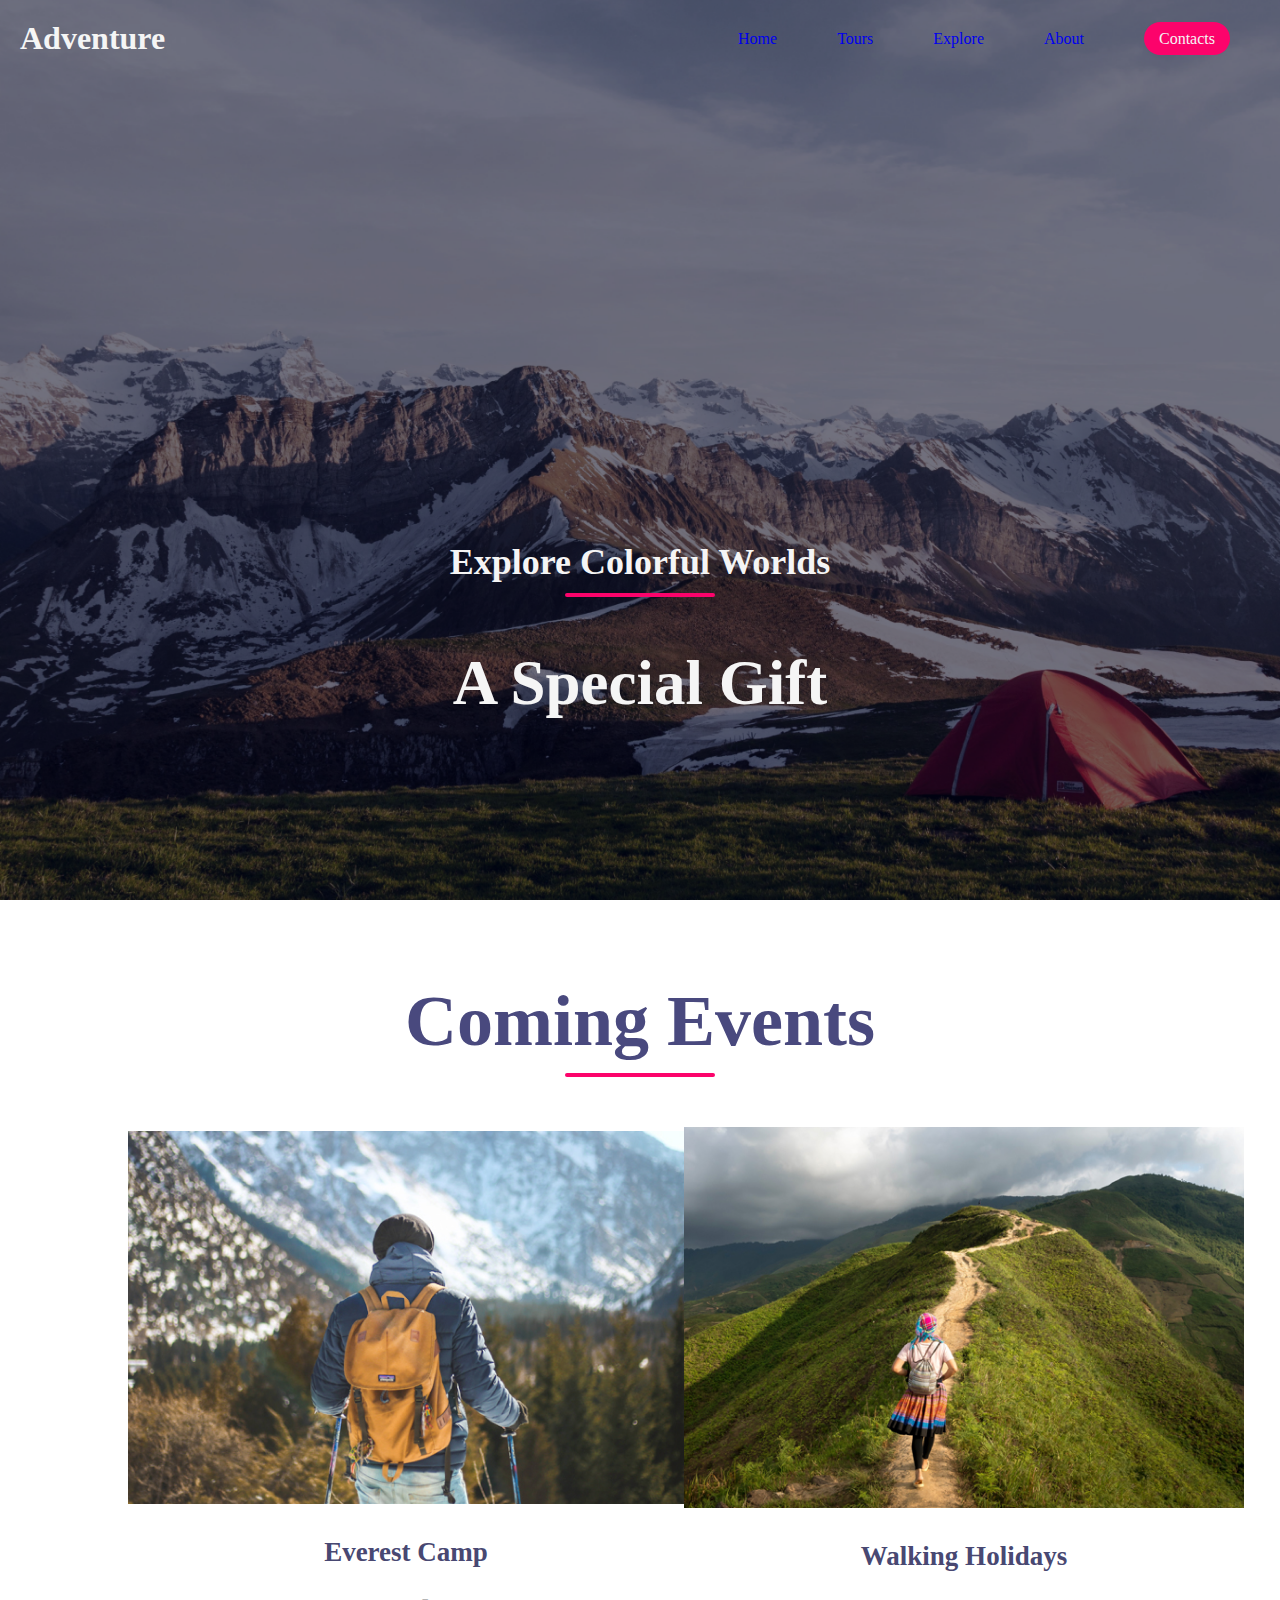
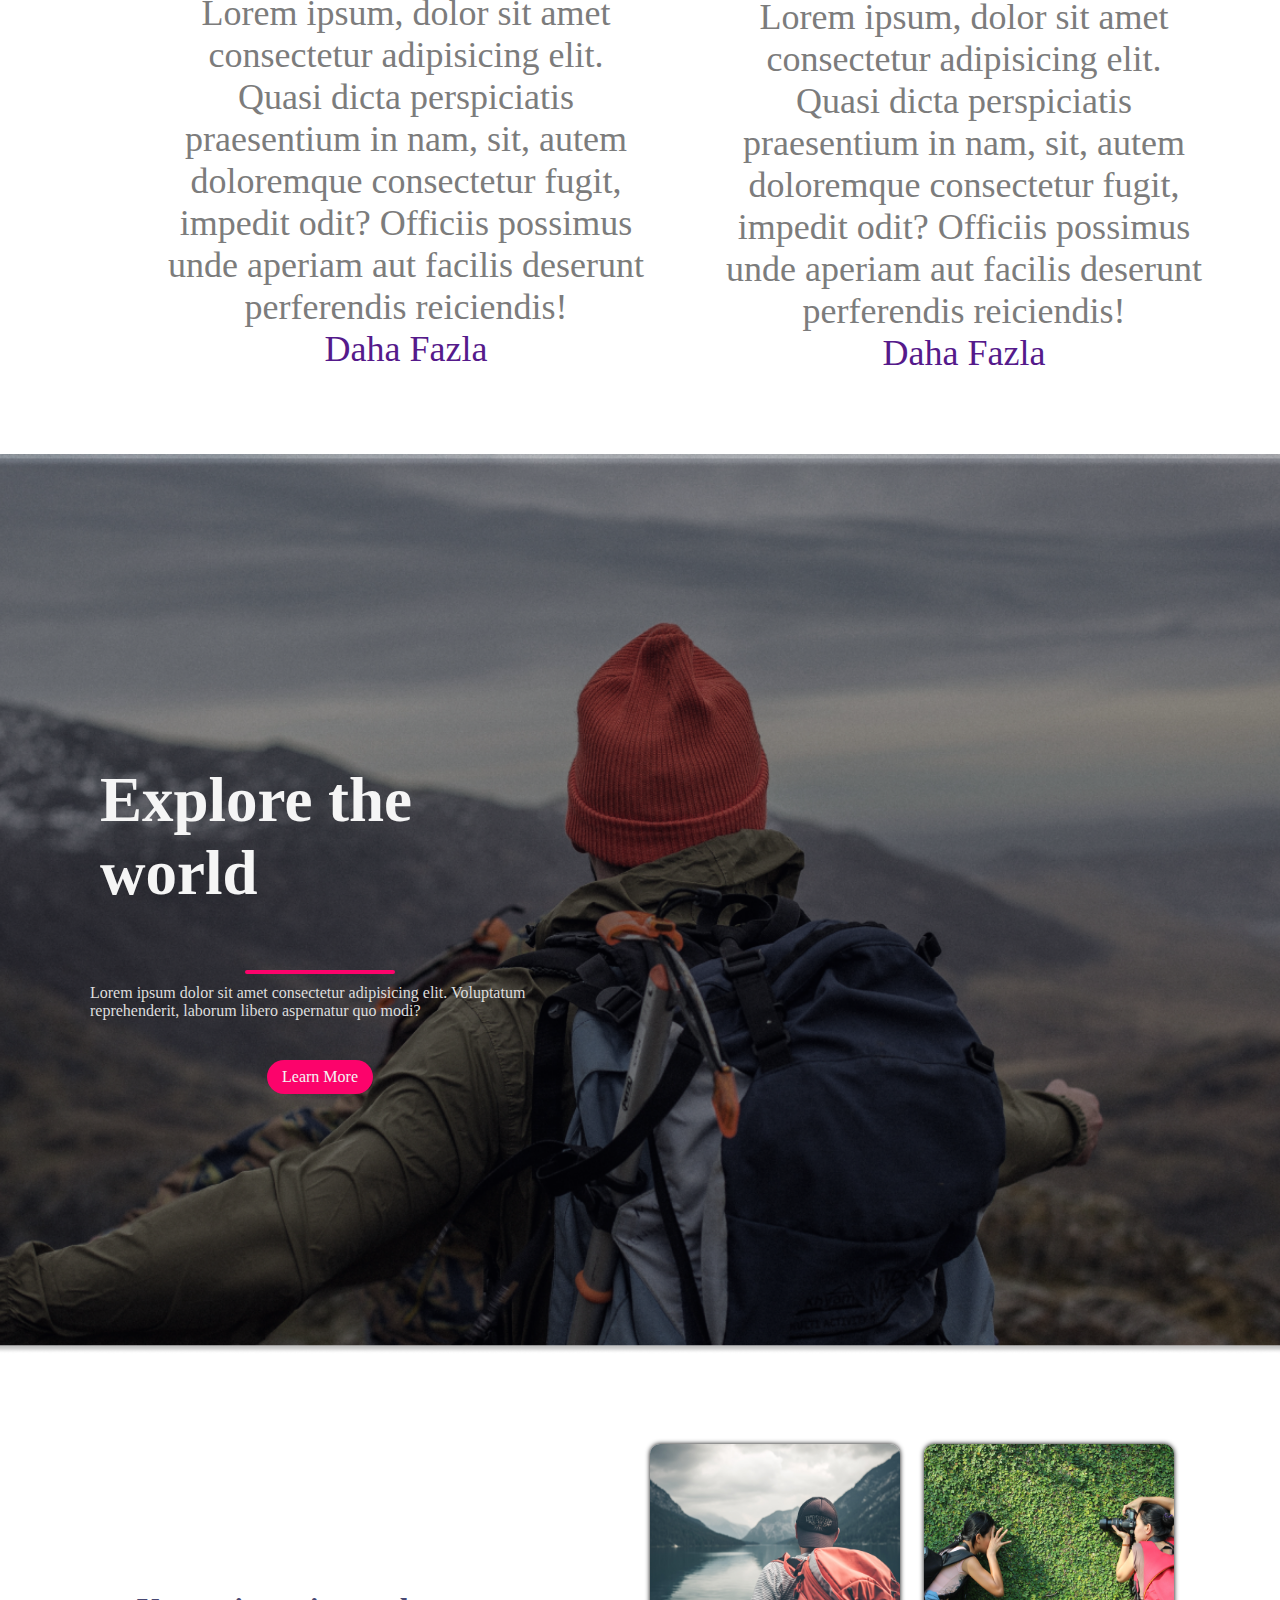
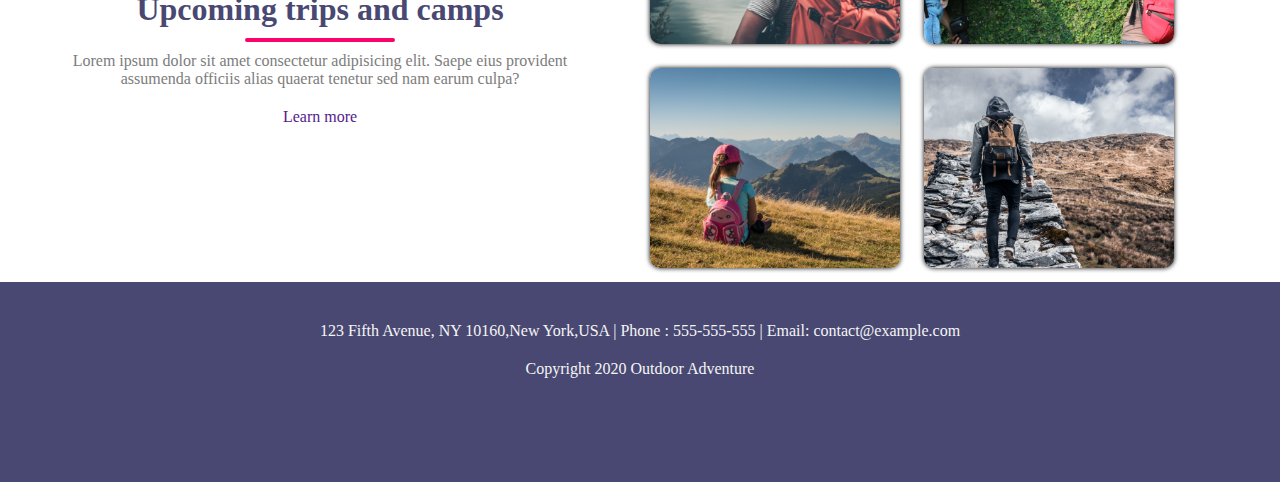
<file: index.html>
<!DOCTYPE html>
<html lang="en">

<head>
    <meta charset="UTF-8">
    <meta name="viewport" content="width=device-width, initial-scale=1.0">
    <title>Document</title>

    <link href="https://unpkg.com/boxicons@2.1.4/css/boxicons.min.css" rel="stylesheet">

    <link rel="stylesheet" href="style.css" />
</head>

<body>

    <nav class="navbar">
        <h1 class="navbar-logo">Adventure</h1>
        <ul class="navbar-links ">
            <li><a href="#">Home</a></li>
            <li><a href="#">Tours</a></li>
            <li><a href="#">Explore</a></li>
            <li><a href="#">About</a></li>
            <li><a href="#" class="ctn">Contacts</a></li>
        </ul>
        <img src="./img/menu-btn.png" alt="" class="navbar-menu-btn">

    </nav>

    <header class="header">
        <div class="header-content">
            <h2> Explore Colorful Worlds</h2>
            <div class="line"></div>
            <h1>A Special Gift</h1>
            <a href="" class="btn"></a>
        </div>
    </header>

    <section class="events">
        <div class="events-title">
            <h1>Coming Events</h1>
            <div class="line">
            </div>

            <div class="events-row">
                <div class="event-row-col">
                    <img src="./img/img1.png" alt="">
                    <h4>Everest Camp</h4>
                    <p>Lorem ipsum, dolor sit amet consectetur adipisicing elit. Quasi dicta perspiciatis praesentium in
                        nam, sit, autem doloremque consectetur fugit, impedit odit? Officiis possimus unde aperiam aut
                        facilis deserunt perferendis reiciendis!</p>
                    <a href="" class="btn">Daha Fazla</a>

                </div>

                <div class="event-row-col">
                    <img src="./img/img2.png" alt="">
                    <h4>Walking Holidays</h4>
                    <p>Lorem ipsum, dolor sit amet consectetur adipisicing elit. Quasi dicta perspiciatis praesentium in
                        nam, sit, autem doloremque consectetur fugit, impedit odit? Officiis possimus unde aperiam aut
                        facilis deserunt perferendis reiciendis!</p>
                    <a href="" class="btn">Daha Fazla</a>

                </div>
            </div>
        </div>
    </section>

    <section class="explore">
        <div class="explore-content">
            <h1>Explore the world</h1>
            <div class="line"></div>
            <p>
                Lorem ipsum dolor sit amet consectetur adipisicing elit. Voluptatum
                reprehenderit, laborum libero aspernatur quo modi?
            </p>
            <a href="" class="ctn">Learn More</a>
        </div>
    </section>
    <div class="tours" id="tour">
        <div class="tours-left">
            <h1>Upcoming trips and camps</h1>
            <div class="line"></div>
            <p>Lorem ipsum dolor sit amet consectetur adipisicing elit. Saepe eius provident assumenda officiis alias
                quaerat tenetur sed nam earum culpa?</p>
            <a href="" class="btn">Learn more</a>
        </div>
        <div class="tours-right">
            <div class="image-gallery">
                <img src="./img/img3.png" alt="">
                <img src="./img/img4.png" alt="">
                <img src="./img/img5.png" alt="">
                <img src="./img/img6.png" alt="">
            </div>
        </div>
    </div>

    <section class="footer">
        <p>123 Fifth Avenue, NY 10160,New York,USA | Phone : 555-555-555 | Email: contact@example.com</p>
        <p>Copyright 2020 Outdoor Adventure</p>
    </section>

    <script>
        const menubtn = document.querySelector(".navbar-menu-btn");
        const menulinks = document.querySelector(".navbar-links");

        menubtn.addEventListener("click", () => {
            menulinks.classList.toggle("mobile-menu");
        });
    </script>

</body>

</html>
</file>
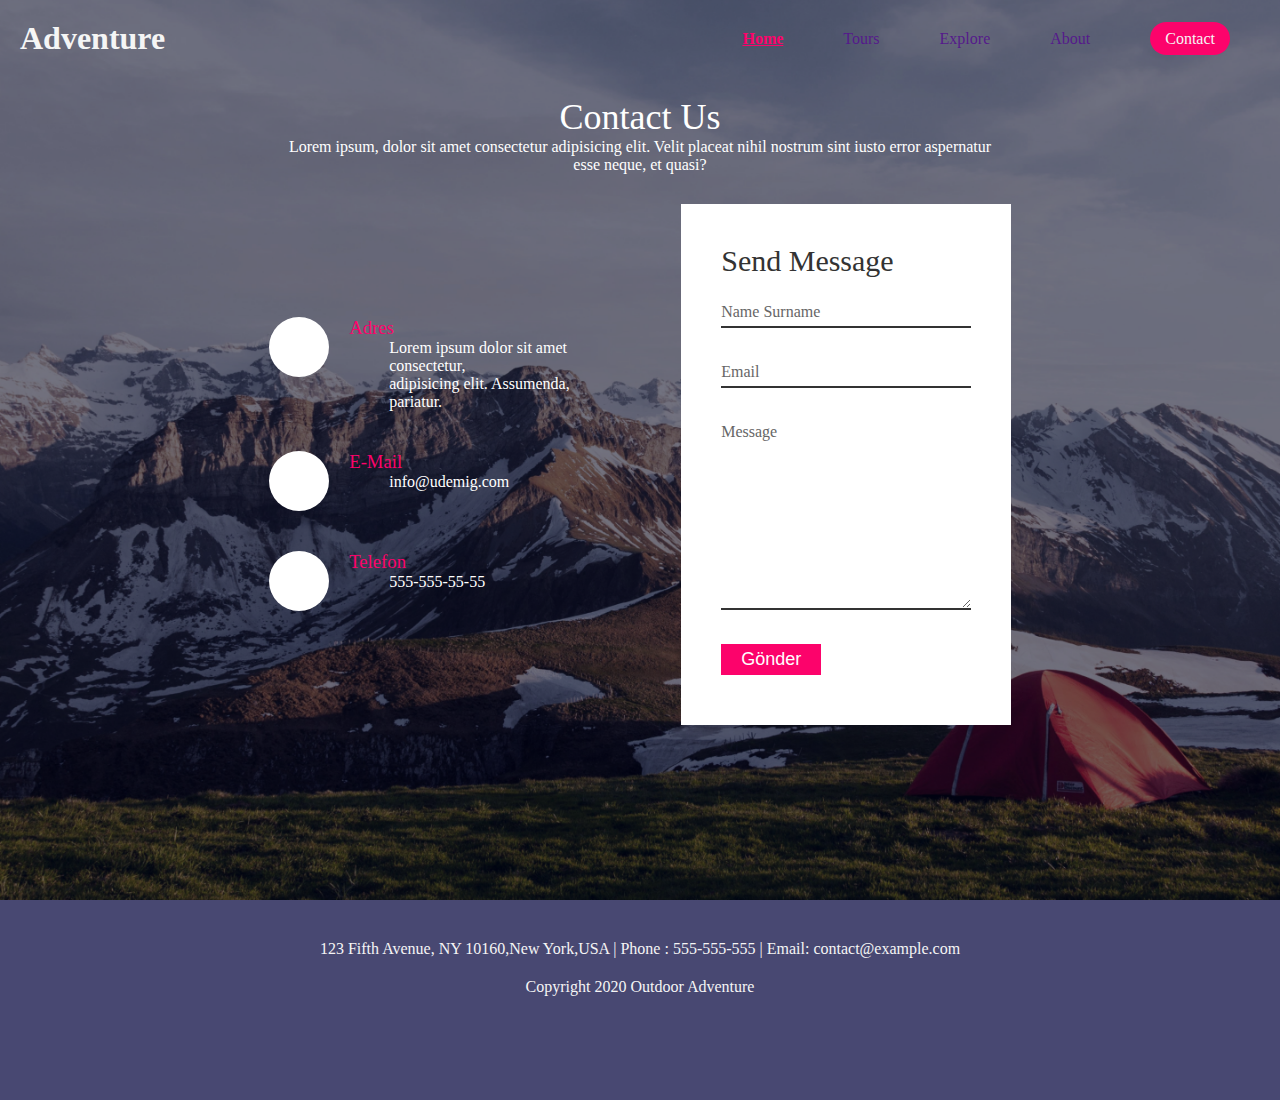
<file: contact.html>
<!DOCTYPE html>
<html lang="en">
  <head>
    <meta charset="UTF-8" />
    <meta name="viewport" content="width=device-width, initial-scale=1.0" />
    <title>Document</title>
    <link rel="stylesheet" href="style.css" />
    <link
      rel="stylesheet"
      href="https://cdnjs.cloudflare.com/ajax/libs/font-awesome/6.4.0/css/all.min.css"
      integrity="sha512-iecdLmaskl7CVkqkXNQ/ZH/XLlvWZOJyj7Yy7tcenmpD1ypASozpmT/E0iPtmFIB46ZmdtAc9eNBvH0H/ZpiBw=="
      crossorigin="anonymous"
      referrerpolicy="no-referrer"
    />
  </head>
  <body>
    <nav class="navbar">
      <h1 class="navbar-logo">Adventure</h1>

      <ul class="navbar-links">
        <li><a href="" class="active">Home</a></li>
        <li><a href="">Tours</a></li>
        <li><a href="">Explore</a></li>
        <li><a href="">About</a></li>
        <li><a href="" class="ctn">Contact</a></li>
      </ul>

      <img src="./img/menu-btn.png" alt="" class="navbar-menu-btn" />
    </nav>

    <header class="header">
      <section class="contact">
        <div class="contact-content">
          <h2>Contact Us</h2>
          <p>
            Lorem ipsum, dolor sit amet consectetur adipisicing elit. Velit
            placeat nihil nostrum sint iusto error aspernatur esse neque, et
            quasi?
          </p>
        </div>
        <div class="container">
          <div class="container-contactInfo">
            <div class="box">
              <div class="icon"><i class="fa-solid fa-location-dot"></i></div>
              <div class="text">
                <h3>Adres</h3>
                <p>
                  Lorem ipsum dolor sit amet consectetur,<br />
                  adipisicing elit. Assumenda, <br />pariatur.
                </p>
              </div>
            </div>

            <div class="box">
              <div class="icon"><i class="fa-solid fa-envelope"></i></div>
              <div class="text">
                <h3>E-Mail</h3>
                <p>info@udemig.com</p>
              </div>
            </div>

            <div class="box">
              <div class="icon"><i class="fa-solid fa-phone"></i></div>
              <div class="text">
                <h3>Telefon</h3>
                <p>555-555-55-55</p>
              </div>
            </div>
          </div>

          <div class="container-contactForm">
            <form action="">
              <h2>Send Message</h2>
              <div class="inputBox">
                <input type="text" required/>
                <span>Name Surname</span>
              </div>
              <div class="inputBox">
                <input type="text" required />
                <span>Email</span>
              </div>
              <div class="inputBox">
                <textarea required name="" id="" cols="30" rows="10"></textarea>
                <span>Message</span>
              </div>
              <div class="inputBox">
                <input type="submit" value="Gönder" />
              </div>
            </form>
          </div>
        </div>
      </section>
    </header>

    <section class="footer">
      <p>
        123 Fifth Avenue, NY 10160,New York,USA | Phone : 555-555-555 | Email:
        contact@example.com
      </p>
      <p>Copyright 2020 Outdoor Adventure</p>
    </section>

    <script>
      const menubtn = document.querySelector(".navbar-menu-btn");
      const menulinks = document.querySelector(".navbar-links");

      menubtn.addEventListener("click", () => {
        menulinks.classList.toggle("mobile-menu");
      });
    </script>
  </body>
</html>
</file>
<file: style.css>
@import url("https://fonts.googleapis.com/css2?family=Poppins");
.header {
  width: 100vw;
  height: 100vh;
  background-image: url("./img/header-bg.png");
  background-position: bottom;
  background-size: cover;
  display: flex;
  align-items: flex-end;
  justify-content: center;
}
.header-content {
  margin-bottom: 150px;
  color: var(--text-color);
  text-align: center;
}
.header-content h1 {
  font-size: 7vmin;
  margin-top: 50px;
  margin-bottom: 30px;
}
.header-content h2 {
  font-size: 4vmin;
}

.navbar {
  position: absolute;
  z-index: 50000;
  top: 0;
  left: 0;
  display: flex;
  width: 100%;
  justify-content: space-between;
  padding: 20px;
  color: var(--text-color);
}
.navbar-links {
  display: flex;
  align-items: center;
}
.navbar-links li {
  margin: 0 30px;
}

.events-title {
  text-align: center;
  font-size: 4vmin;
  color: var(--thirdy-color);
}
.events-row {
  margin-top: 50px;
}
.events-row-col {
  display: flex;
  flex-direction: column;
  align-items: center;
}
.events-row-col img {
  width: 80%;
}
.events-row-col .ctn {
  margin-top: 30px;
}

.explore {
  width: 100%;
  height: 100vh;
  background-image: url("./img/bg2.png");
  background-position: center;
  background-size: cover;
  background-repeat: no-repeat;
  display: flex;
  align-items: center;
}
.explore-content {
  width: 50%;
  padding: 50px;
  display: flex;
  align-items: center;
  flex-direction: column;
}
.explore-content .ctn {
  margin-top: 40px;
}
.explore-content h1 {
  font-size: 7vmin;
  margin: 50px;
  color: var(--text-color);
}
.explore-content p {
  color: rgb(221, 221, 221);
}
.tours {
  display: flex;
  flex-direction:row;
  justify-content:column;
  width: 100%;
}
.tours-left {
  text-align: center;
  width: 50%;
  display: flex;
  align-items: center;
  justify-content: center;
  flex-direction: column;
}
.tours-left h1 {
  color: var(--secondary-color);
}
.tours-left .btn {
  margin-top: 20px !important;
}
.tours-right {
  width: 50%;
  float: right;
}
.tours-right img {
  cursor: pointer;
  width: 250px;
  height: 200px;
  margin: 10px;
  border-radius: 10px;
  transition: 0.5s ease-in-out;
  box-shadow: 0 0 5px black;
}
.tours-right img:hover {
  transform: scale(1.1);
}
.tours-right .image-gallery {
  width: 600px !important;
}

.footer {
  width: 100%;
  height: 200px;
  padding: 20px 80px;
  margin: 0;
  background-color: var(--secondary-color);
  text-align: center;
}
.footer p {
  color: var(--text-color);
  margin: 20px auto;
}

.contact {
  position: relative;
  min-height: 100vh;
  padding: 50px 100px;
  display: flex;
  justify-content: center;
  align-items: center;
  flex-direction: column;
}
.contact-content {
  max-width: 800px;
  text-align: center;
  margin-top: 80px !important;
}
.contact-content h2 {
  font-size: 36px;
  font-weight: 500;
  color: #fff;
}
.contact-content p {
  font-weight: 300;
  color: #fff;
}
.contact .container {
  width: 100%;
  display: flex;
  justify-content: center;
  align-items: center;
  margin-top: 30px;
  flex-wrap: wrap;
}
.contact .container-contactInfo {
  width: 50%;
  display: flex;
  flex-direction: column;
}
.contact .container-contactInfo .box {
  position: relative;
  padding: 20px 0;
  display: flex;
}
.contact .container-contactInfo .box .icon {
  min-width: 60px;
  height: 60px;
  background-color: #fff;
  display: flex;
  justify-content: center;
  align-items: center;
  border-radius: 50%;
  font-size: 22px;
  color: var(--primary-color);
}
.contact .container-contactInfo .box .text {
  display: flex;
  margin-left: 20px;
  font-size: 16px;
  color: #fff;
  flex-direction: column;
  font-weight: 300;
}
.contact .container-contactInfo .box .text h3 {
  font-weight: 500;
  color: var(--primary-color);
}
.contact .container-contactInfo .box .text p {
  font-weight: 500;
  color: #fff;
}
.contact .container-contactForm {
  width: 40%;
  padding: 40px;
  background-color: #fff;
}
.contact .container-contactForm h2 {
  font-size: 30px;
  color: #333;
  font-weight: 500;
}
.contact .container-contactForm .inputBox {
  position: relative;
  width: 100%;
  margin-top: 10px;
}
.contact .container-contactForm .inputBox input,
.contact .container-contactForm .inputBox textarea {
  width: 100%;
  padding: 5px 0;
  font-size: 16px;
  margin: 10px 0;
  border: none;
  border-bottom: 2px solid #333;
  outline: none;
}
.contact .container-contactForm .inputBox span {
  position: absolute;
  left: 0;
  padding: 5px 0;
  font-size: 16px;
  margin: 10px 0;
  pointer-events: none;
  transition: 0.5s;
  color: #666;
}
.contact .container-contactForm .inputBox input:focus ~ span,
.contact .container-contactForm .inputBox input:valid ~ span,
.contact .container-contactForm .inputBox textarea:focus ~ span,
.contact .container-contactForm .inputBox textarea:valid ~ span {
  color: var(--primary-color);
  font-size: 12px;
  transform: translateY(-20px);
}
.contact .container-contactForm .inputBox input[type=submit] {
  width: 100px;
  background-color: var(--primary-color);
  color: #fff;
  border: none;
  cursor: pointer;
  font-size: 18px;
}

@media (max-width: 991px) {
  .contact {
    padding: 50px;
  }
  .container-contactInfo {
    margin-bottom: 40px;
  }
  .container-contactForm {
    width: 100%;
  }
}
:root {
  --primary-color: #fc036b;
  --secondary-color: #484872;
  --thirdy-color: #49497e;
  --text-color: whitesmoke;
}

* {
  margin: 0;
  padding: 0;
  box-sizing: border-box;
}

html, body {
  overflow-x: hidden;
}

a {
  text-decoration: none;
  cursor: pointer;
}

ul {
  list-style: none;
}

section {
  width: 80%;
  margin: 80px auto;
}

h4 {
  font-size: 3vmin;
  color: var(--secondary-color);
  margin: 24px auto;
}

p {
  color: #7c7c7c;
  padding: 0px 40px;
}

.ctn {
  padding: 8px 15px;
  background: var(--primary-color);
  border-radius: 30px;
  color: var(--text-color);
}

.line {
  width: 150px;
  height: 4px;
  background-color: var(--primary-color);
  margin: 10px auto;
  border-radius: 5px;
}

.active {
  color: var(--primary-color);
  text-decoration: underline;
  font-weight: bold;
}

.events-row, .tours-row {
  display: flex;
  align-items: center;
  width: 100%;
  justify-content: space-between;
}

.navbar-menu-btn {
  position: absolute;
  top: 30px;
  right: 30px;
  width: 40px;
  cursor: pointer;
  display: none;
}

@media only screen and (max-width: 850px) {
  .navbar {
    padding: 0;
  }
  .navbar-logo {
    position: absolute;
    top: 30px;
    left: 30px;
  }
  .navbar-links {
    flex-direction: column;
    width: 100%;
    height: 100vh;
    justify-content: center;
    background: var(--secondary-color);
    margin-top: -900px;
    transition: all 0.5s ease;
  }
  .navbar-links li {
    margin: 30px auto;
  }
  .navbar-menu-btn {
    display: block;
  }
  .mobile-menu {
    margin-top: 0px;
    border-bottom-right-radius: 30%;
  }
  .events-row, .tours ,.tours-left {
    flex-direction: column;
  }
  .events-row-col, .tours,.tours-left {
    margin: 20px auto;
  }
  .explore-content {
    width: 100%;
  }
}
img {
  transition: transform 0.3s ease;
}

img:hover {
  transform: scale(1.1);
}

.ctn:hover {
  background-color: var(--text-color);
  color: var(--primary-color);
  box-shadow: 2px 2px 5px rgba(0, 0, 0, 0.337254902);
}
</file>
